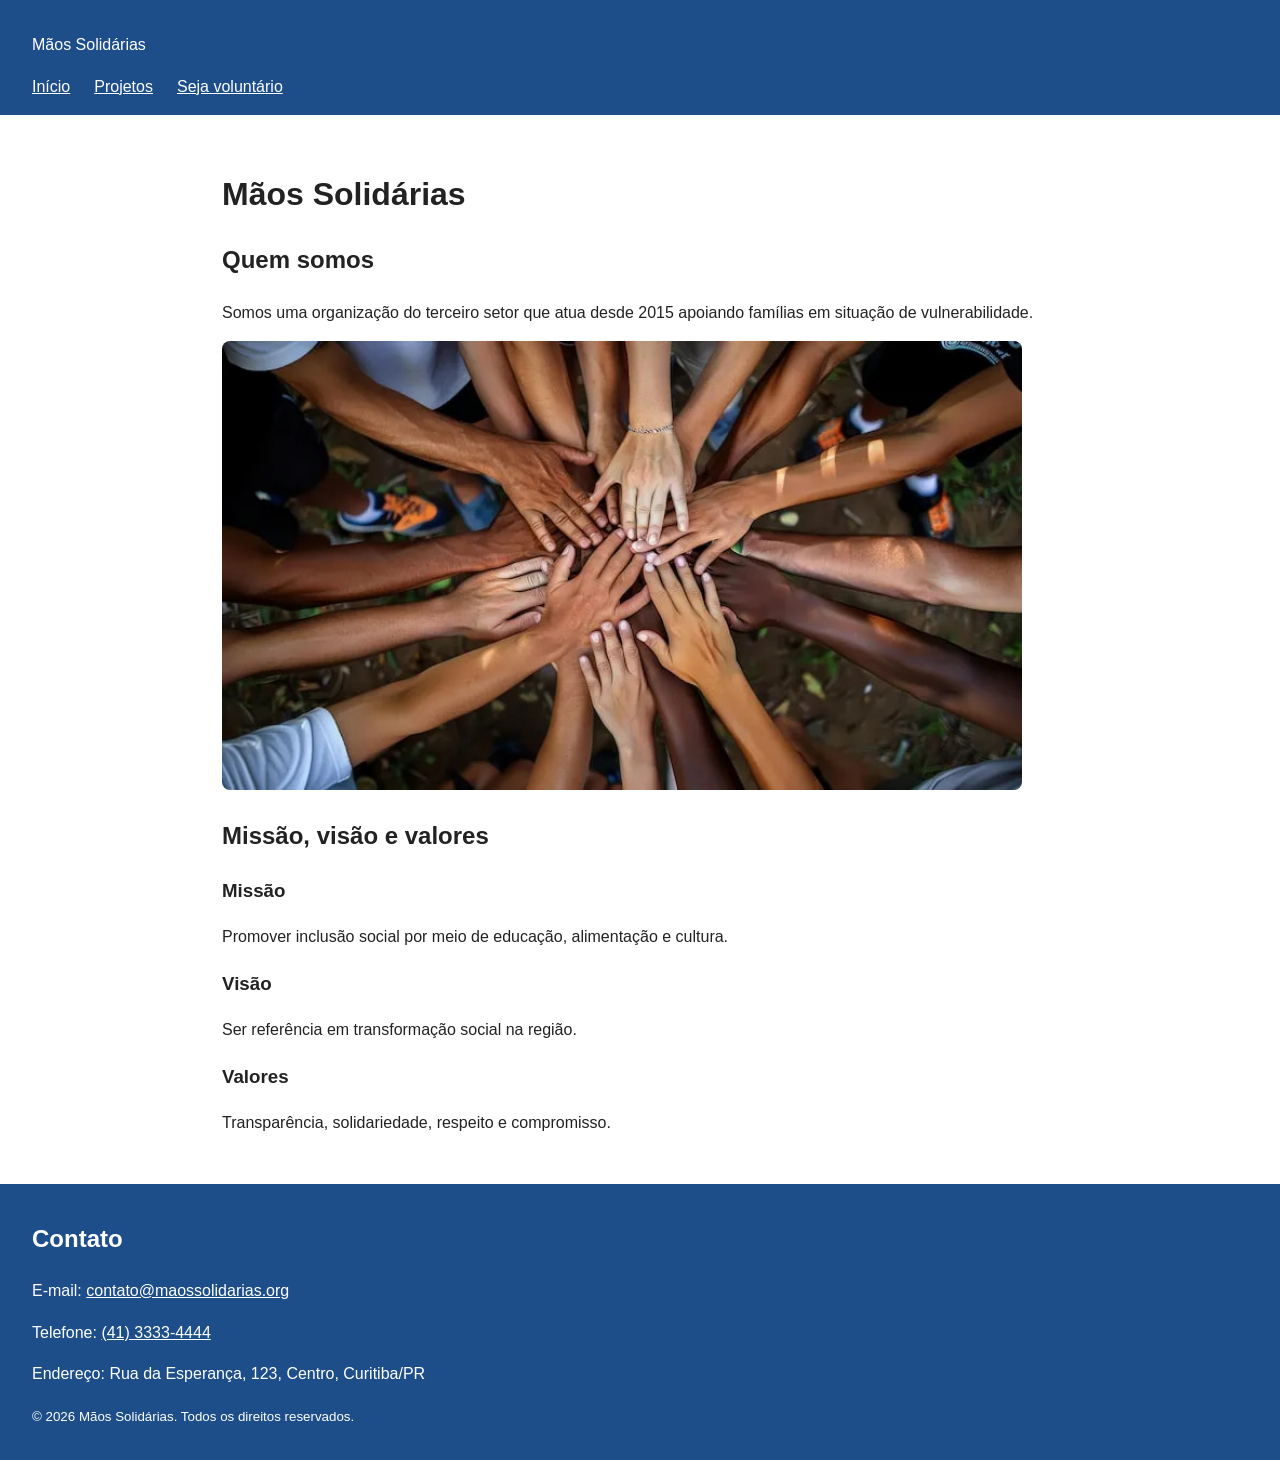
<file: index.html>
<!DOCTYPE html>
<html lang="pt-BR">
<head>
  <meta charset="UTF-8">
  <meta name="viewport" content="width=device-width, initial-scale=1.0">
  <meta name="description" content="Mãos Solidárias: ONG que transforma vidas por meio de ações sociais e voluntariado.">
  <title>Mãos Solidárias | Início</title>
  <link rel="stylesheet" href="css/estilo.css">
</head>
<body>
  <header>
    <p class="logo">Mãos Solidárias</p>
    <nav aria-label="Menu principal">
      <ul>
        <li><a href="index.html">Início</a></li>
        <li><a href="projetos.html">Projetos</a></li>
        <li><a href="cadastro.html">Seja voluntário</a></li>
      </ul>
    </nav>
  </header>

  <main>
    <h1>Mãos Solidárias</h1>

    <section id="quem-somos">
      <h2>Quem somos</h2>
      <p>Somos uma organização do terceiro setor que atua desde 2015 apoiando famílias em situação de vulnerabilidade.</p>
      <img src="img/voluntarios-distribuindo-alimentos.jpg"
           alt="Voluntários da ONG sorrindo enquanto distribuem cestas de alimentos para moradores da comunidade"
           width="800" height="450" loading="lazy">
    </section>

    <section id="missao">
      <h2>Missão, visão e valores</h2>
      <article>
        <h3>Missão</h3>
        <p>Promover inclusão social por meio de educação, alimentação e cultura.</p>
      </article>
      <article>
        <h3>Visão</h3>
        <p>Ser referência em transformação social na região.</p>
      </article>
      <article>
        <h3>Valores</h3>
        <p>Transparência, solidariedade, respeito e compromisso.</p>
      </article>
    </section>
  </main>

  <footer>
    <section id="contato">
      <h2>Contato</h2>
      <address>
        <p>E-mail: <a href="mailto:contato@maossolidarias.org">contato@maossolidarias.org</a></p>
        <p>Telefone: <a href="tel:+554133334444">(41) 3333-4444</a></p>
        <p>Endereço: Rua da Esperança, 123, Centro, Curitiba/PR</p>
      </address>
    </section>
    <p><small>&copy; 2026 Mãos Solidárias. Todos os direitos reservados.</small></p>
  </footer>
</body>
</html>
</file>
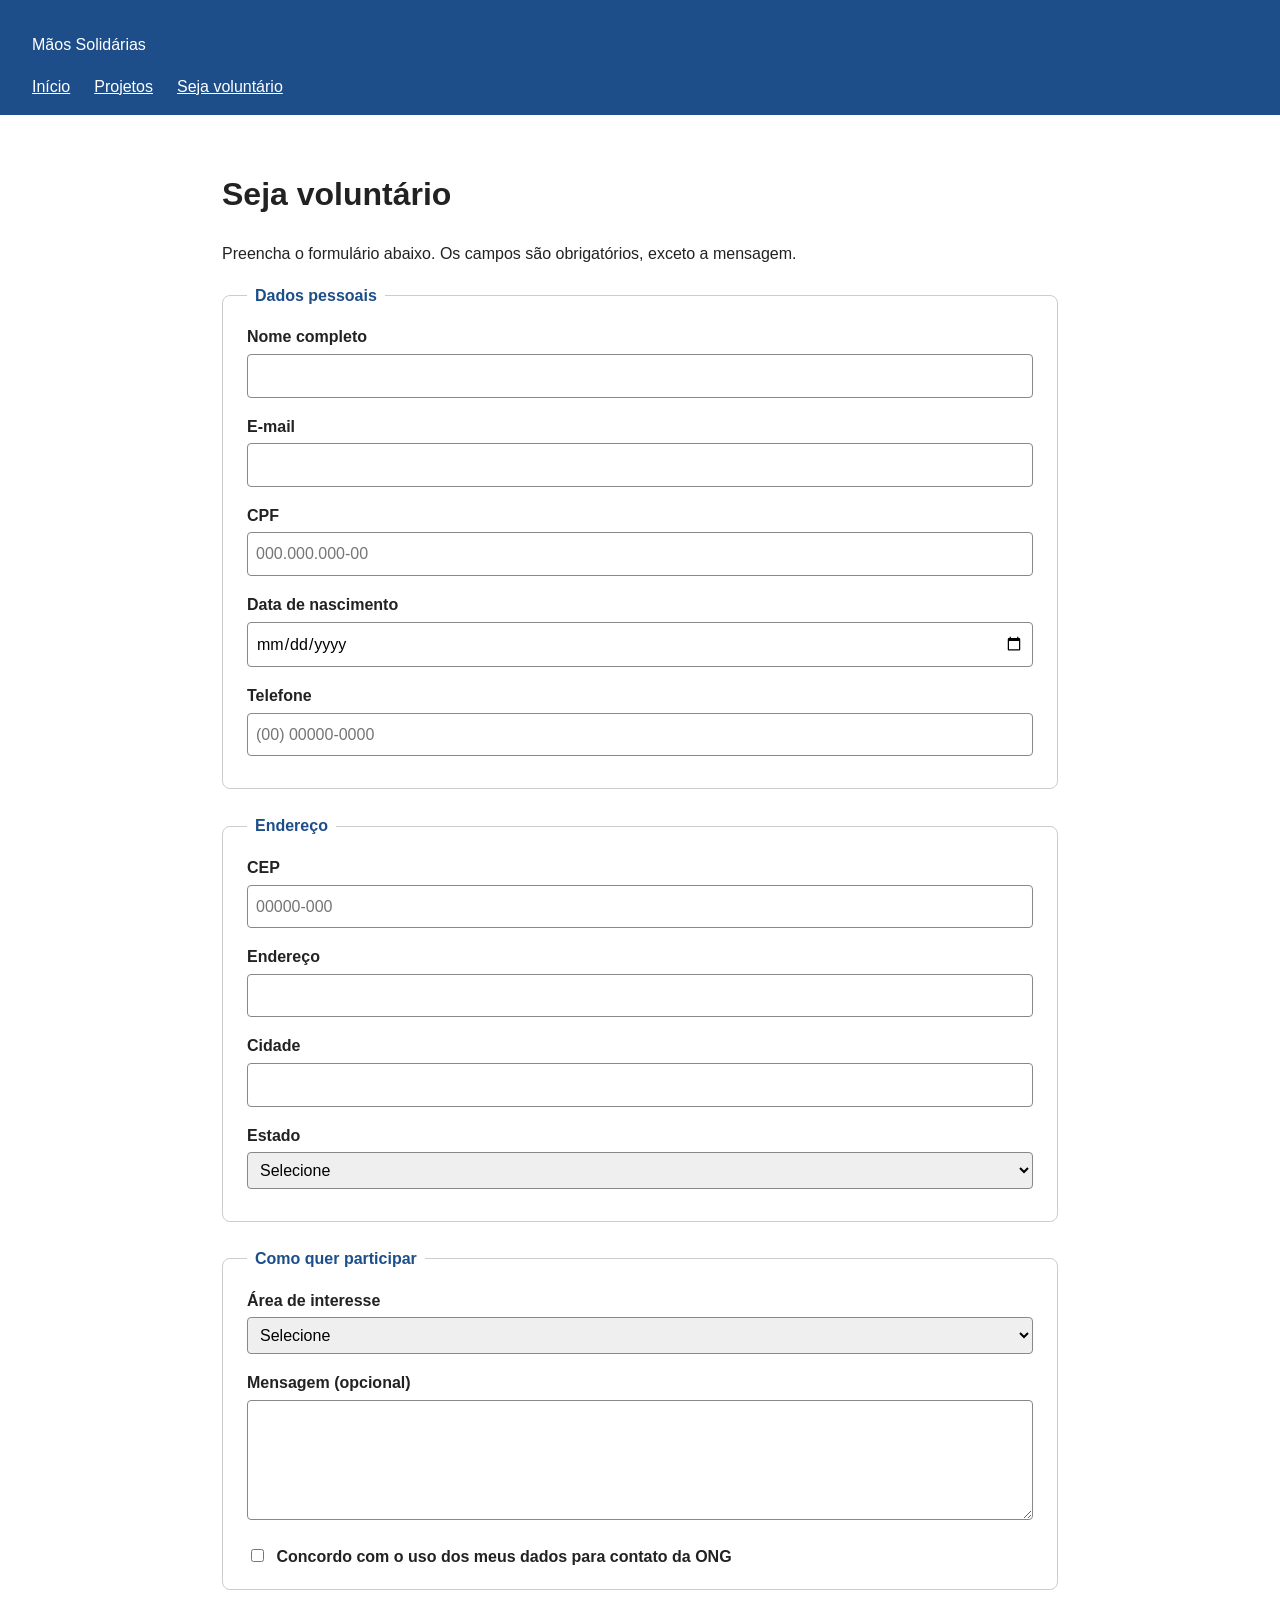
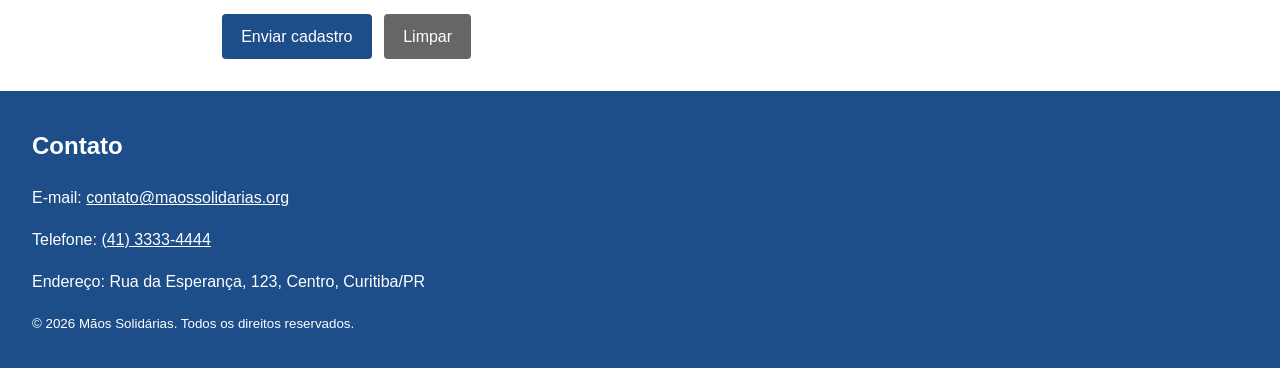
<file: cadastro.html>
<!DOCTYPE html>
<html lang="pt-BR">
<head>
  <meta charset="UTF-8">
  <meta name="viewport" content="width=device-width, initial-scale=1.0">
  <meta name="description" content="Cadastre-se como voluntário da Mãos Solidárias.">
  <title>Mãos Solidárias | Cadastro</title>
  <link rel="stylesheet" href="css/estilo.css">
  <script src="js/mascaras.js" defer></script>
</head>
<body>
  <header>
    <p class="logo">Mãos Solidárias</p>
    <nav aria-label="Menu principal">
      <ul>
        <li><a href="index.html">Início</a></li>
        <li><a href="projetos.html">Projetos</a></li>
        <li><a href="cadastro.html">Seja voluntário</a></li>
      </ul>
    </nav>
  </header>

  <main>
    <h1>Seja voluntário</h1>
    <p>Preencha o formulário abaixo. Os campos são obrigatórios, exceto a mensagem.</p>

    <form action="#" method="post">
      <fieldset>
        <legend>Dados pessoais</legend>

        <label for="nome">Nome completo</label>
        <input type="text" id="nome" name="nome" minlength="5" autocomplete="name" required>

        <label for="email">E-mail</label>
        <input type="email" id="email" name="email" autocomplete="email" required>

        <label for="cpf">CPF</label>
        <input type="text" id="cpf" name="cpf" inputmode="numeric" maxlength="14"
               placeholder="000.000.000-00" pattern="\d{3}\.\d{3}\.\d{3}-\d{2}"
               title="Formato: 000.000.000-00" required>

        <label for="nascimento">Data de nascimento</label>
        <input type="date" id="nascimento" name="nascimento" required>

        <label for="telefone">Telefone</label>
        <input type="tel" id="telefone" name="telefone" maxlength="15"
               placeholder="(00) 00000-0000" pattern="\(\d{2}\) \d{4,5}-\d{4}"
               title="Formato: (00) 00000-0000" autocomplete="tel" required>
      </fieldset>

      <fieldset>
        <legend>Endereço</legend>

        <label for="cep">CEP</label>
        <input type="text" id="cep" name="cep" inputmode="numeric" maxlength="9"
               placeholder="00000-000" pattern="\d{5}-\d{3}"
               title="Formato: 00000-000" autocomplete="postal-code" required>

        <label for="endereco">Endereço</label>
        <input type="text" id="endereco" name="endereco" autocomplete="address-line1" required>

        <label for="cidade">Cidade</label>
        <input type="text" id="cidade" name="cidade" autocomplete="address-level2" required>

        <label for="estado">Estado</label>
        <select id="estado" name="estado" required>
          <option value="">Selecione</option>
          <option value="AC">Acre</option>
          <option value="AL">Alagoas</option>
          <option value="AP">Amapá</option>
          <option value="AM">Amazonas</option>
          <option value="BA">Bahia</option>
          <option value="CE">Ceará</option>
          <option value="DF">Distrito Federal</option>
          <option value="ES">Espírito Santo</option>
          <option value="GO">Goiás</option>
          <option value="MA">Maranhão</option>
          <option value="MT">Mato Grosso</option>
          <option value="MS">Mato Grosso do Sul</option>
          <option value="MG">Minas Gerais</option>
          <option value="PA">Pará</option>
          <option value="PB">Paraíba</option>
          <option value="PR">Paraná</option>
          <option value="PE">Pernambuco</option>
          <option value="PI">Piauí</option>
          <option value="RJ">Rio de Janeiro</option>
          <option value="RN">Rio Grande do Norte</option>
          <option value="RS">Rio Grande do Sul</option>
          <option value="RO">Rondônia</option>
          <option value="RR">Roraima</option>
          <option value="SC">Santa Catarina</option>
          <option value="SP">São Paulo</option>
          <option value="SE">Sergipe</option>
          <option value="TO">Tocantins</option>
        </select>
      </fieldset>

      <fieldset>
        <legend>Como quer participar</legend>

        <label for="area">Área de interesse</label>
        <select id="area" name="area" required>
          <option value="">Selecione</option>
          <option value="educacao">Educação</option>
          <option value="alimentacao">Alimentação</option>
          <option value="cultura">Cultura</option>
        </select>

        <label for="mensagem">Mensagem (opcional)</label>
        <textarea id="mensagem" name="mensagem" rows="4" maxlength="500"></textarea>

        <label>
          <input type="checkbox" name="termos" required>
          Concordo com o uso dos meus dados para contato da ONG
        </label>
      </fieldset>

      <button type="submit">Enviar cadastro</button>
      <button type="reset">Limpar</button>
    </form>
  </main>

  <footer>
    <section id="contato">
      <h2>Contato</h2>
      <address>
        <p>E-mail: <a href="mailto:contato@maossolidarias.org">contato@maossolidarias.org</a></p>
        <p>Telefone: <a href="tel:+554133334444">(41) 3333-4444</a></p>
        <p>Endereço: Rua da Esperança, 123, Centro, Curitiba/PR</p>
      </address>
    </section>
    <p><small>&copy; 2026 Mãos Solidárias. Todos os direitos reservados.</small></p>
  </footer>
</body>
</html>
</file>
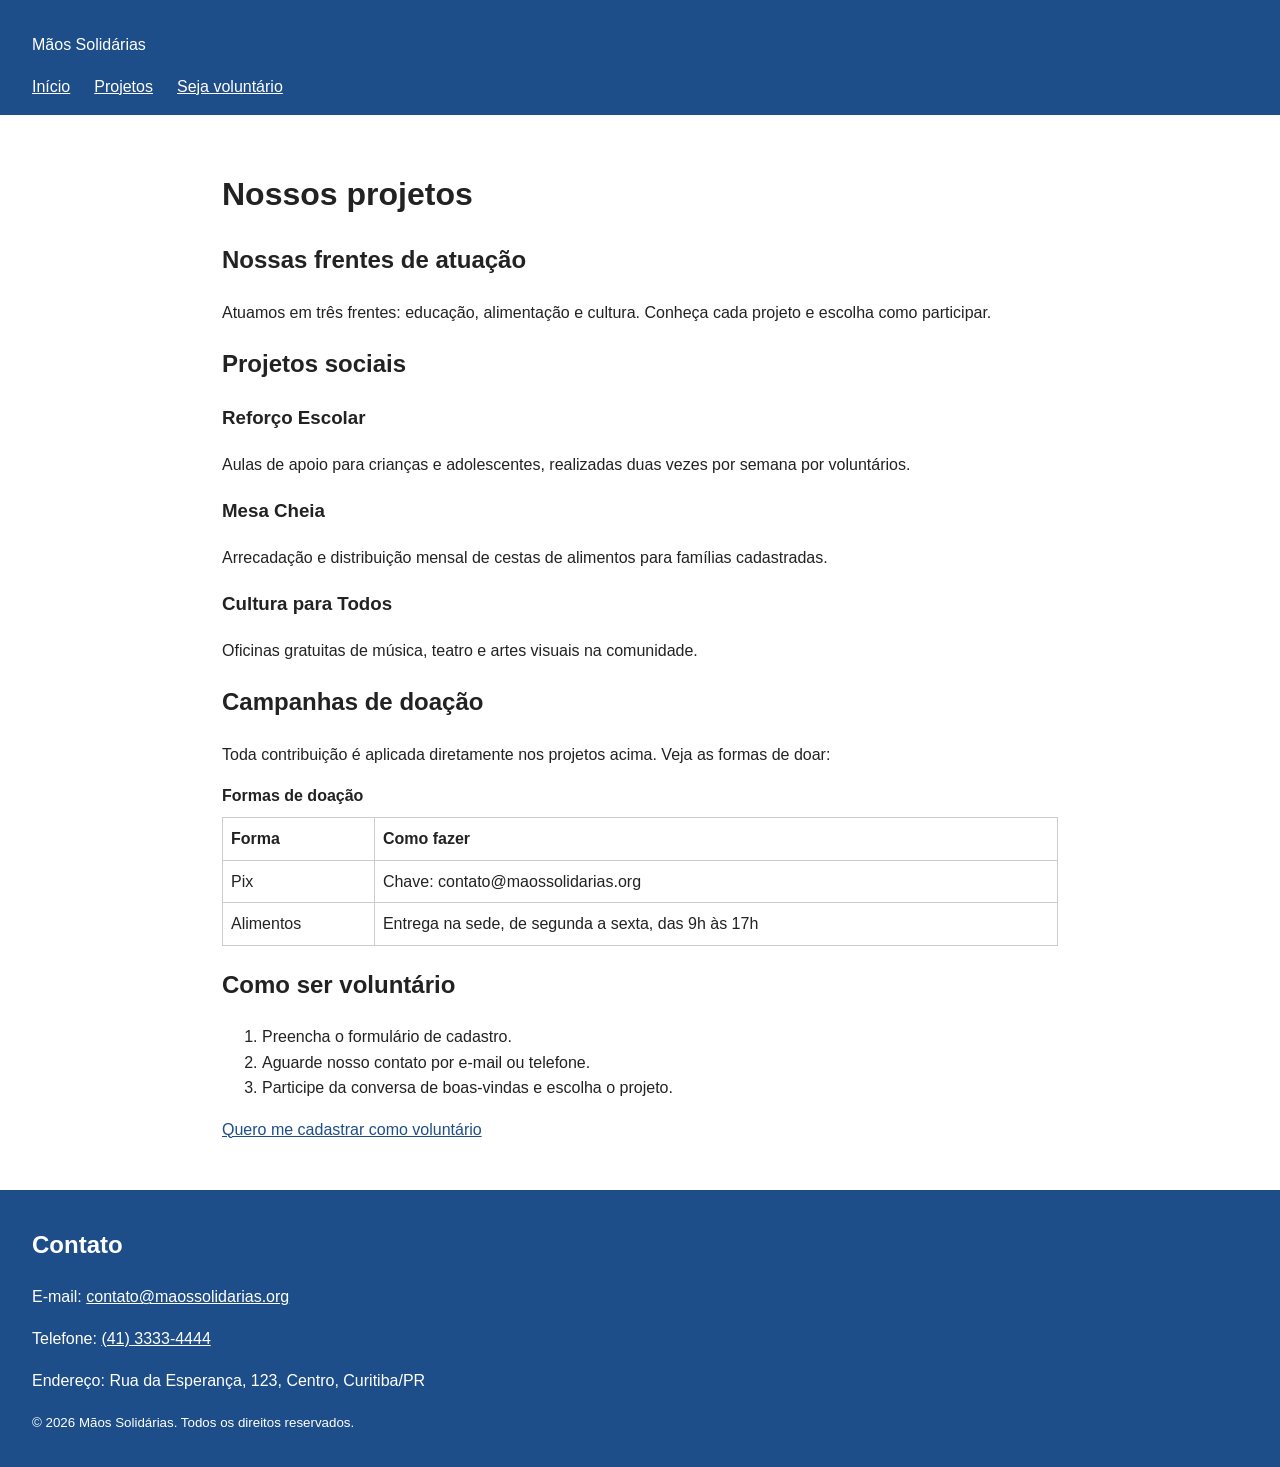
<file: projetos.html>
<!DOCTYPE html>
<html lang="pt-BR">
<head>
  <meta charset="UTF-8">
  <meta name="viewport" content="width=device-width, initial-scale=1.0">
  <meta name="description" content="Conheça os projetos sociais da Mãos Solidárias e saiba como doar ou ser voluntário.">
  <title>Mãos Solidárias | Projetos</title>
  <link rel="stylesheet" href="css/estilo.css">
</head>
<body>
  <header>
    <p class="logo">Mãos Solidárias</p>
    <nav aria-label="Menu principal">
      <ul>
        <li><a href="index.html">Início</a></li>
        <li><a href="projetos.html">Projetos</a></li>
        <li><a href="cadastro.html">Seja voluntário</a></li>
      </ul>
    </nav>
  </header>

  <main>
    <h1>Nossos projetos</h1>

    <section id="apresentacao">
      <h2>Nossas frentes de atuação</h2>
      <p>Atuamos em três frentes: educação, alimentação e cultura. Conheça cada projeto e escolha como participar.</p>
    </section>

    <section id="projetos-sociais">
      <h2>Projetos sociais</h2>
      <article>
        <h3>Reforço Escolar</h3>
        <p>Aulas de apoio para crianças e adolescentes, realizadas duas vezes por semana por voluntários.</p>
      </article>
      <article>
        <h3>Mesa Cheia</h3>
        <p>Arrecadação e distribuição mensal de cestas de alimentos para famílias cadastradas.</p>
      </article>
      <article>
        <h3>Cultura para Todos</h3>
        <p>Oficinas gratuitas de música, teatro e artes visuais na comunidade.</p>
      </article>
    </section>

    <section id="doacoes">
      <h2>Campanhas de doação</h2>
      <p>Toda contribuição é aplicada diretamente nos projetos acima. Veja as formas de doar:</p>
      <table>
        <caption>Formas de doação</caption>
        <thead>
          <tr>
            <th scope="col">Forma</th>
            <th scope="col">Como fazer</th>
          </tr>
        </thead>
        <tbody>
          <tr>
            <td>Pix</td>
            <td>Chave: contato@maossolidarias.org</td>
          </tr>
          <tr>
            <td>Alimentos</td>
            <td>Entrega na sede, de segunda a sexta, das 9h às 17h</td>
          </tr>
        </tbody>
      </table>
    </section>

    <section id="voluntariado">
      <h2>Como ser voluntário</h2>
      <ol>
        <li>Preencha o formulário de cadastro.</li>
        <li>Aguarde nosso contato por e-mail ou telefone.</li>
        <li>Participe da conversa de boas-vindas e escolha o projeto.</li>
      </ol>
      <p><a href="cadastro.html">Quero me cadastrar como voluntário</a></p>
    </section>
  </main>

  <footer>
    <section id="contato">
      <h2>Contato</h2>
      <address>
        <p>E-mail: <a href="mailto:contato@maossolidarias.org">contato@maossolidarias.org</a></p>
        <p>Telefone: <a href="tel:+554133334444">(41) 3333-4444</a></p>
        <p>Endereço: Rua da Esperança, 123, Centro, Curitiba/PR</p>
      </address>
    </section>
    <p><small>&copy; 2026 Mãos Solidárias. Todos os direitos reservados.</small></p>
  </footer>
</body>
</html>
</file>
<file: css/estilo.css>
* { box-sizing: border-box; }

body {
  font-family: Arial, sans-serif;
  margin: 0;
  line-height: 1.6;
  color: #222;
}

header, footer { background: #1d4e89; color: #fff; padding: 1rem 2rem; }
header a, footer a { color: #fff; }

nav ul { list-style: none; display: flex; gap: 1.5rem; padding: 0; margin: 0.5rem 0 0; }

main { max-width: 900px; margin: 0 auto; padding: 2rem; }

img { max-width: 100%; height: auto; border-radius: 8px; }

address { font-style: normal; }

table { border-collapse: collapse; width: 100%; }
th, td { border: 1px solid #ccc; padding: 0.5rem; text-align: left; }
caption { font-weight: bold; text-align: left; margin-bottom: 0.5rem; }

fieldset { margin: 0 0 1.5rem; padding: 1rem 1.5rem; border: 1px solid #ccc; border-radius: 8px; }
legend { font-weight: bold; padding: 0 0.5rem; color: #1d4e89; }
label { display: block; margin-bottom: 0.25rem; font-weight: bold; }
input[type="text"], input[type="email"], input[type="tel"], input[type="date"], select, textarea {
  width: 100%; padding: 0.5rem; border: 1px solid #888; border-radius: 4px; font: inherit; margin-bottom: 1rem;
}
input[type="checkbox"] { margin-right: 0.5rem; }
button { background: #1d4e89; color: #fff; border: 0; padding: 0.6rem 1.2rem; border-radius: 4px; cursor: pointer; font: inherit; }
button[type="reset"] { background: #666; margin-left: 0.5rem; }
main a { color: #1d4e89; }
</file>
